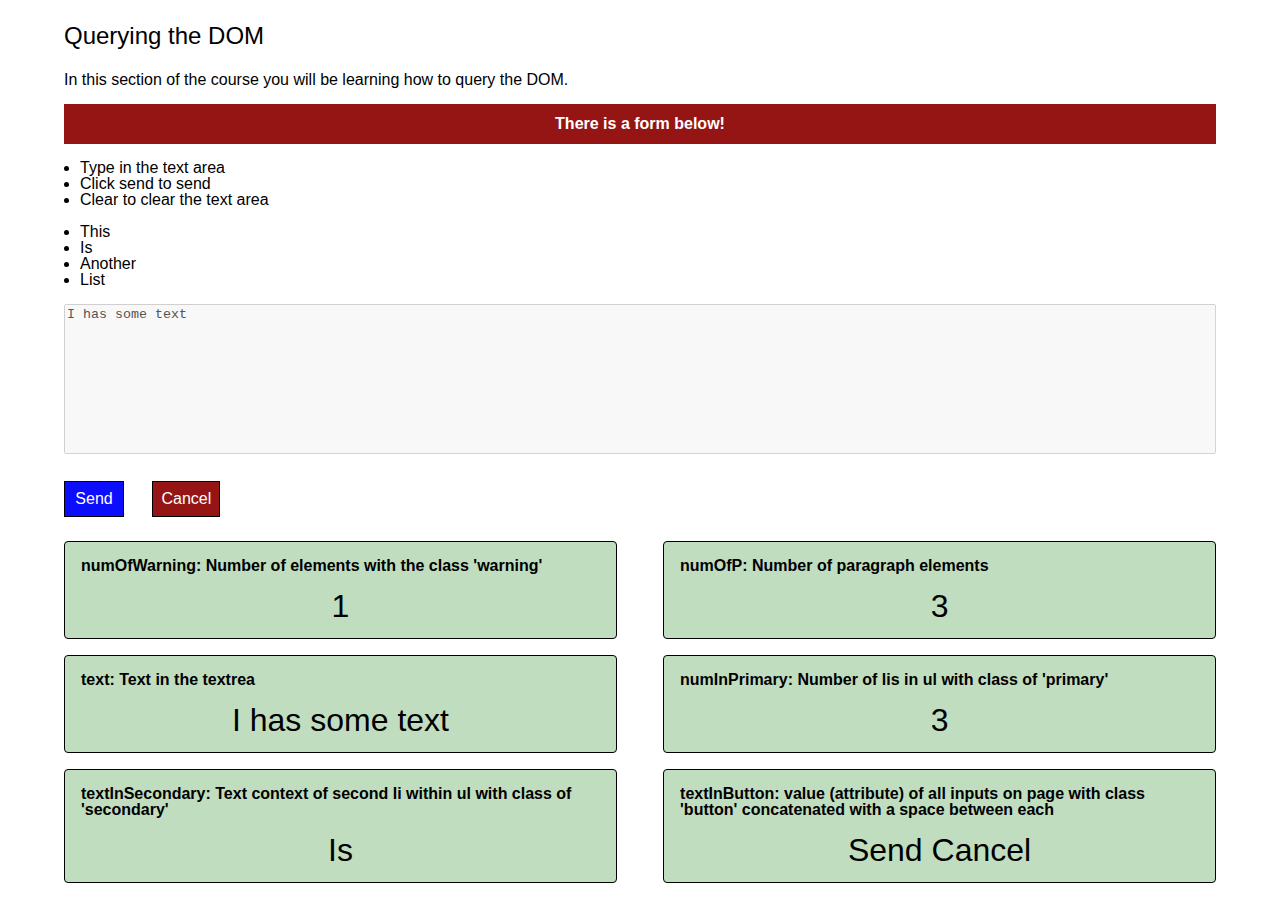
<file: stepbystep-domquerying/index.html>
<!doctype html>
<html>
  <head>
    <link rel="stylesheet" href="styles.css" />
  </head>
  <body>
    <h1>Querying the DOM</h1>
    <p>In this section of the course you will be learning how to query the DOM.</p>
    <p class="warning">There is a form below!</p>
    <p class="hidden">There is a form below!</p>
    <ul class="primary">
      <li>Type in the text area</li>
      <li>Click send to send</li>
      <li>Clear to clear the text area</li>
    </ul>
    <ul class="secondary">
      <li>This</li>
      <li>Is</li>
      <li>Another</li>
      <li>List</li>
    </ul>        
    <div class="form">
      <textarea id="free-text" disabled>I has some text</textarea>
      <div class="controls">
        <input class="button button-primary" type="button" value="Send" id="send" />
        <input type="button" class="button button-warning" value="Cancel" id="cancel" />
      </div>
    </div>        
    <div class="results">

      <div id="numOfWarning" class="incorrect">
        <h3>numOfWarning: Number of elements with the class 'warning'</h3>
        <div>0</div>
      </div>

      <div id="numOfP" class="incorrect">
          <h3>numOfP: Number of paragraph elements</h3>
          <div>0</div>
      </div>

      <div id="text" class="incorrect">
          <h3>text: Text in the textrea</h3>
          <div>?</div>
      </div>

      <div id="numInPrimary" class="incorrect">
          <h3>numInPrimary: Number of lis in ul with class of 'primary'</h3>
          <div>0</div>
      </div>

      <div id="textInSecondary" class="incorrect">
          <h3>textInSecondary: Text context of second li within ul with class of 'secondary'</h3>
          <div>?</div>
      </div>

      <div id="textInButton" class="incorrect">
          <h3>textInButton: value (attribute) of all inputs on page with class 'button' concatenated with a space between each</h3>
          <div>?</div>
      </div>

    </div>
    <script type="text/javascript" src="solution.js"></script>
    <script type="text/javascript" src="app.js"></script>
  </body>
</html>
</file>
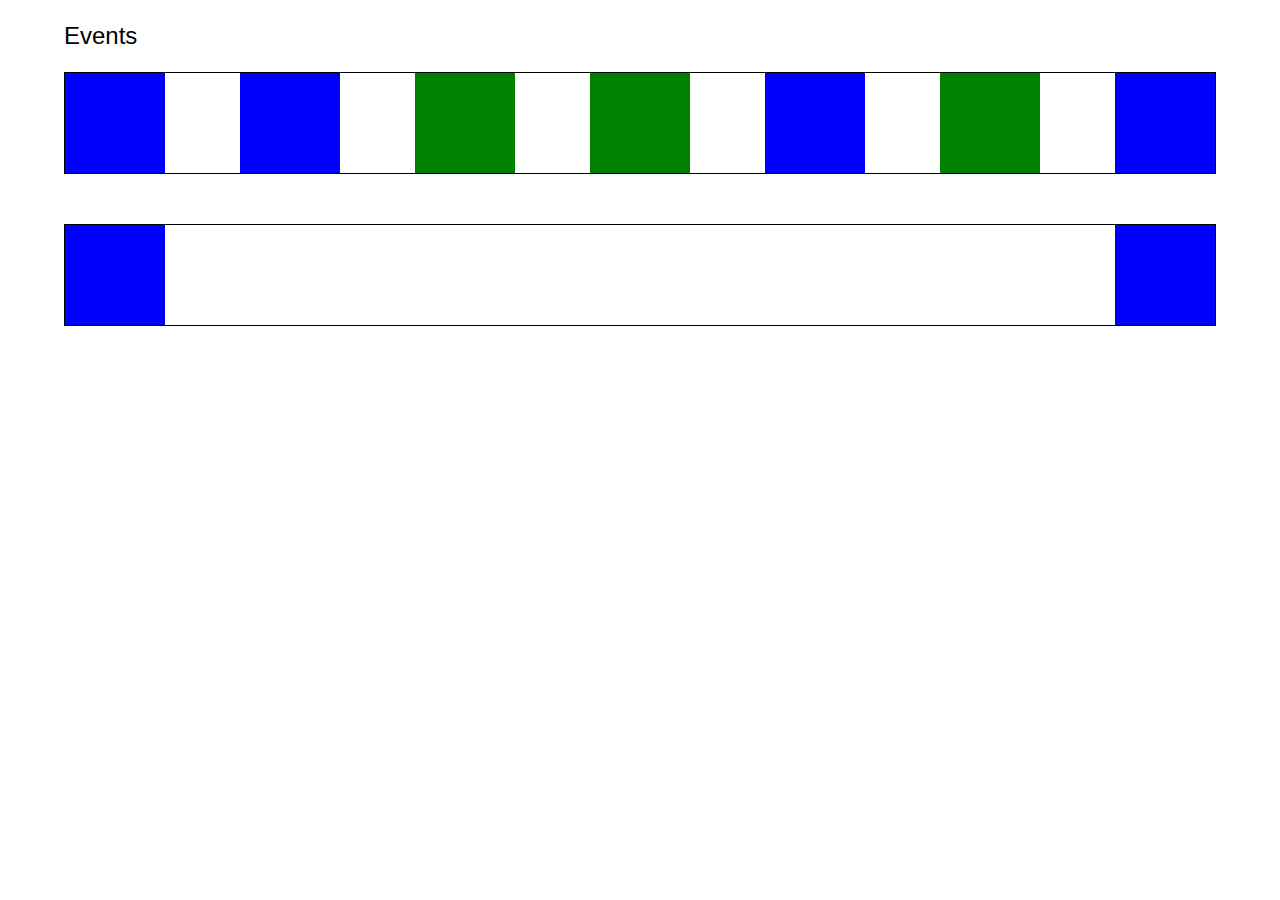
<file: stepbystep-events/index.html>
<!doctype html>
<html>
  <head>
    <link rel="stylesheet" href="styles.css" />
  </head>
  <body>
    <h1>Events</h1>
    <div class="container blocks">
      <div class="clickable"></div>
      <div class="clickable"></div>
      <div class="item"></div>
      <div class="item"></div>
      <div class="clickable"></div>
      <div class="item"></div>
      <div class="clickable"></div>
    </div>
    <div class="not-container blocks">
        <div class="clickable"></div>
        <div class="clickable"></div>
    </div>
    <script type="text/javascript" src="app.js"></script>
    <script type="text/javascript" src="solution.js"></script>
  </body>
</html>
</file>
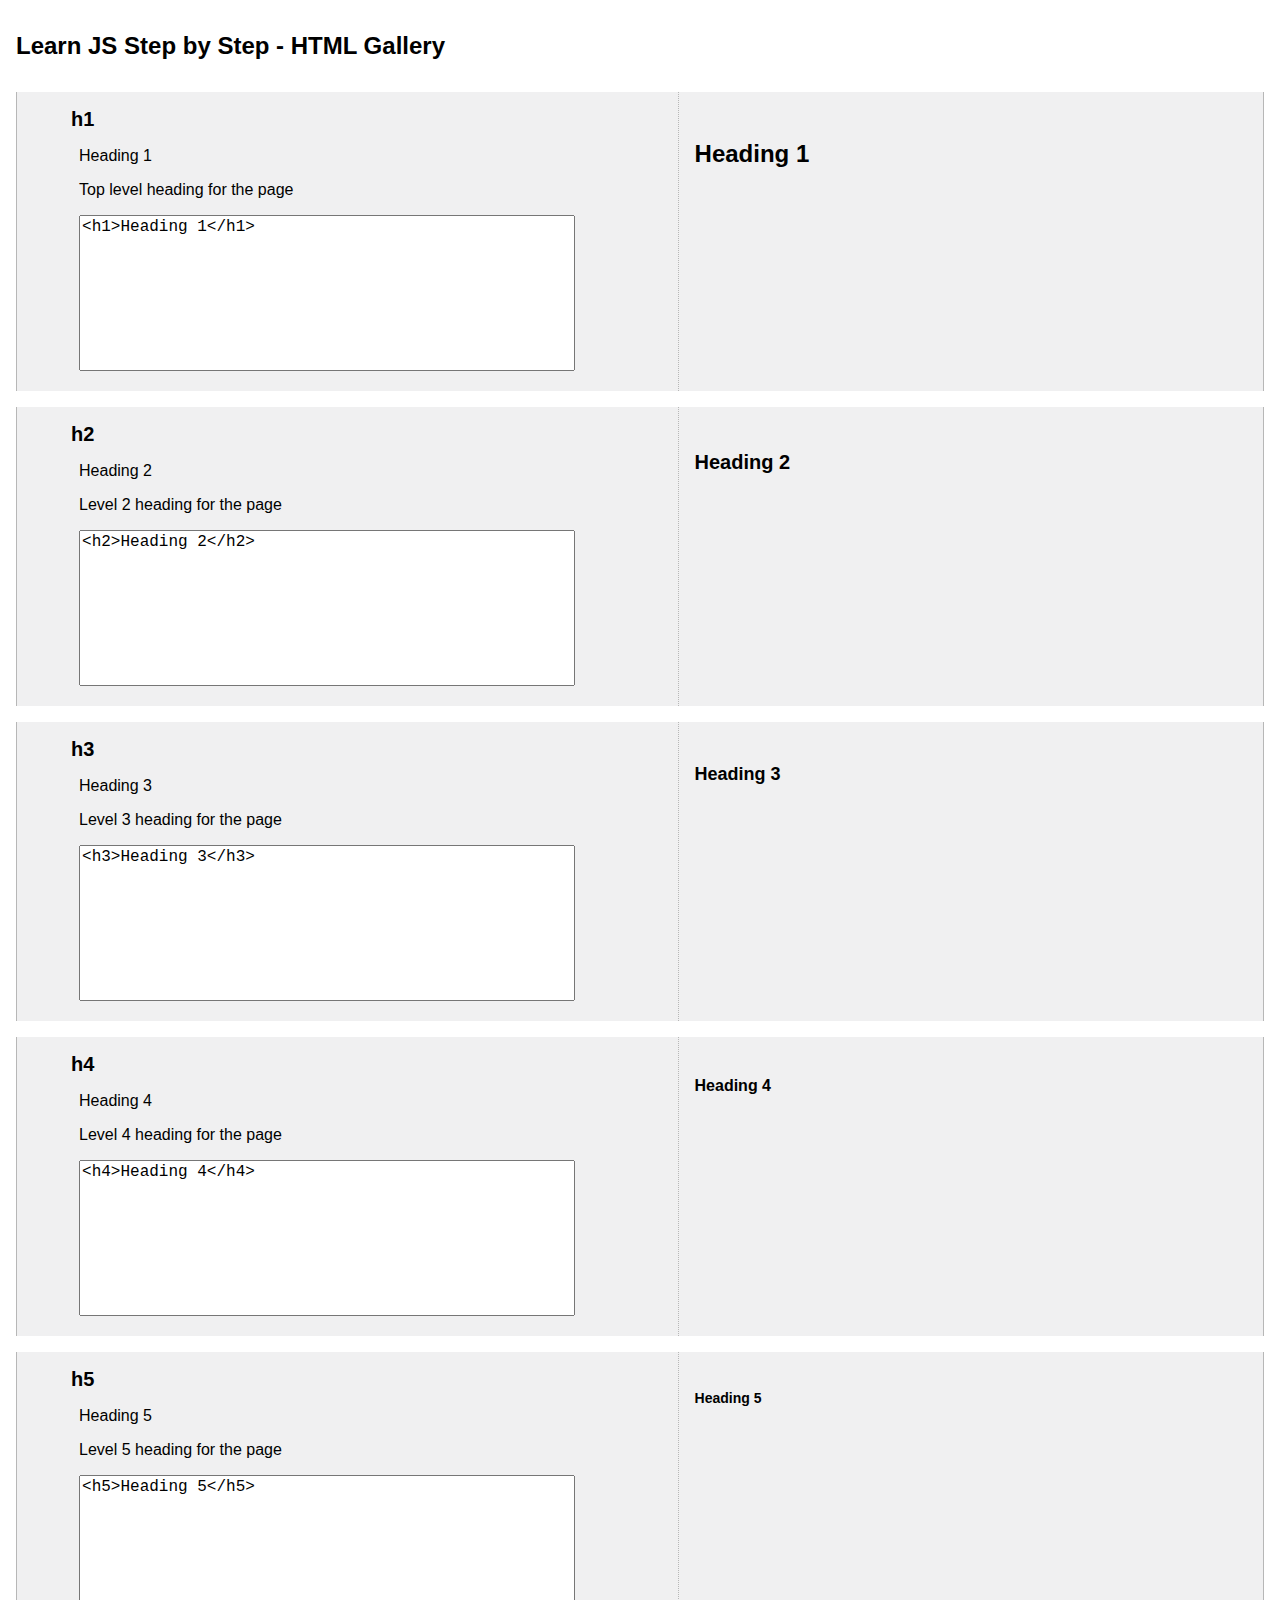
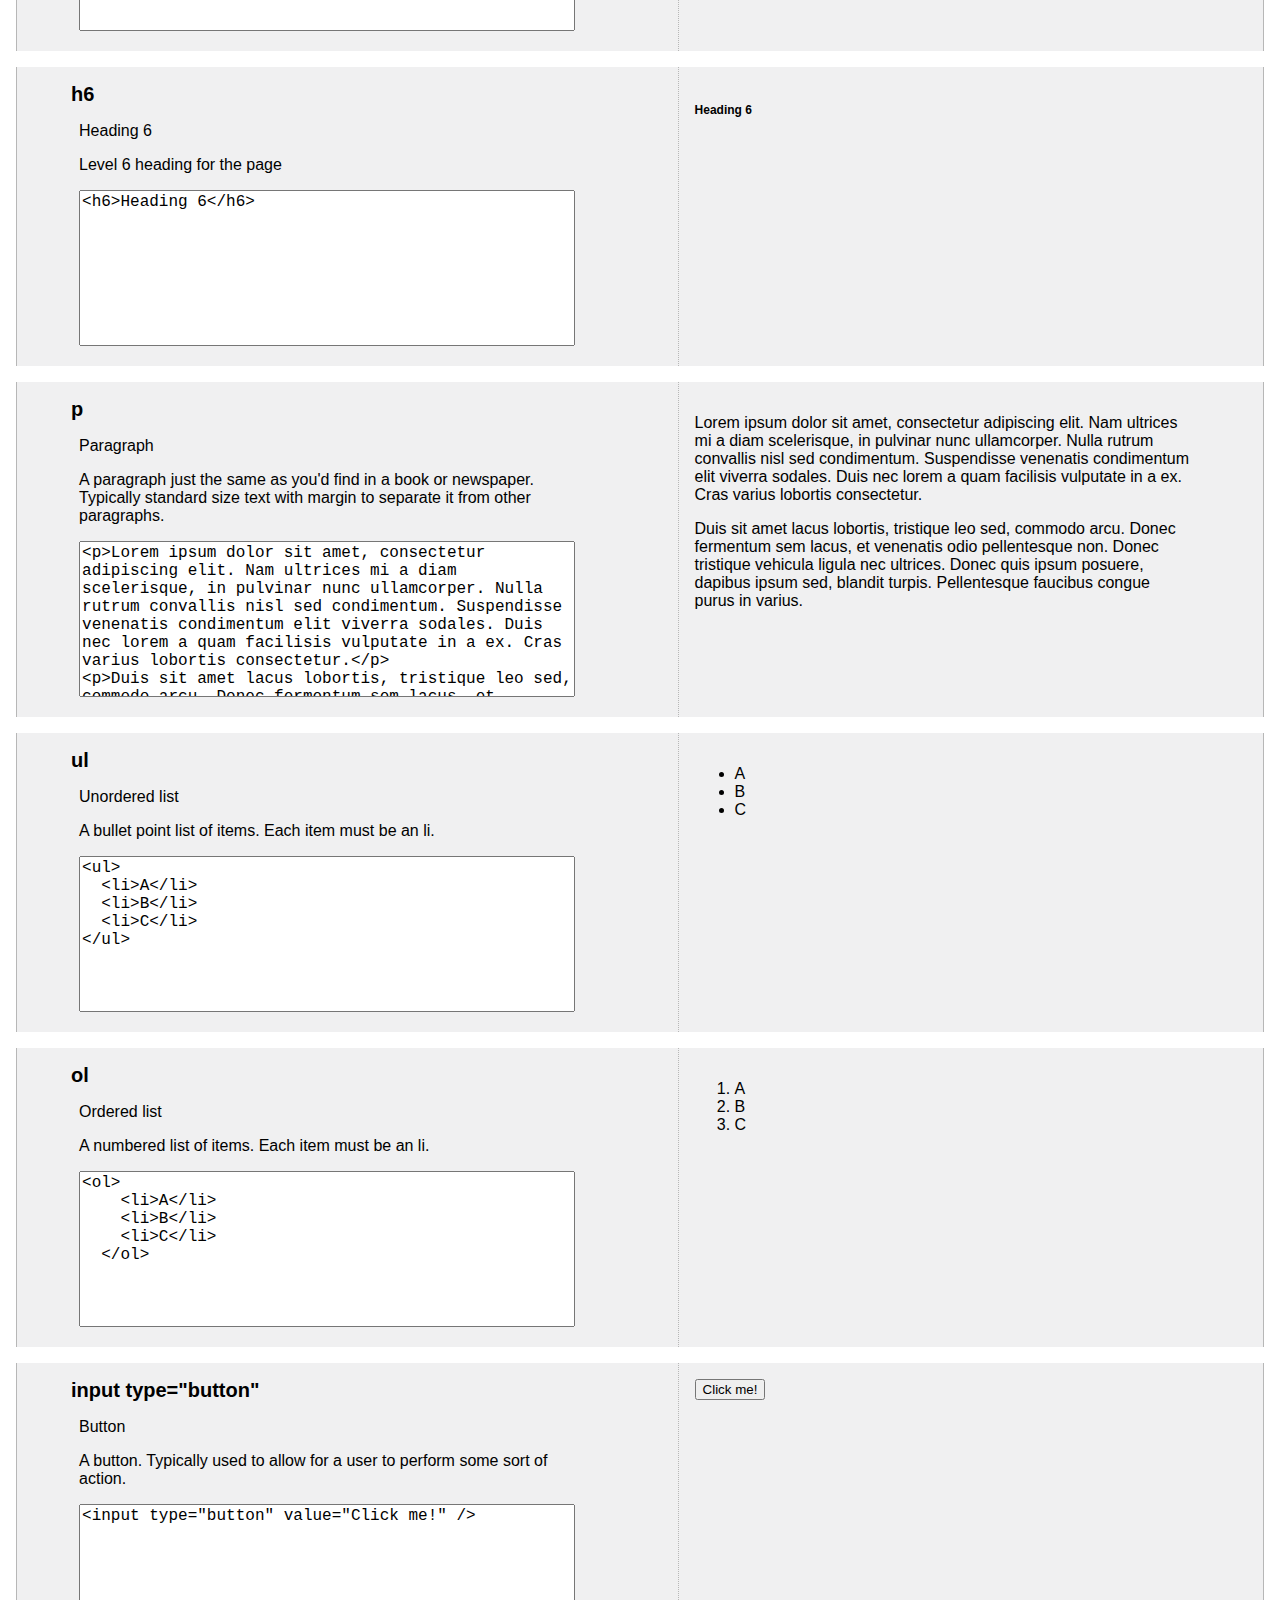
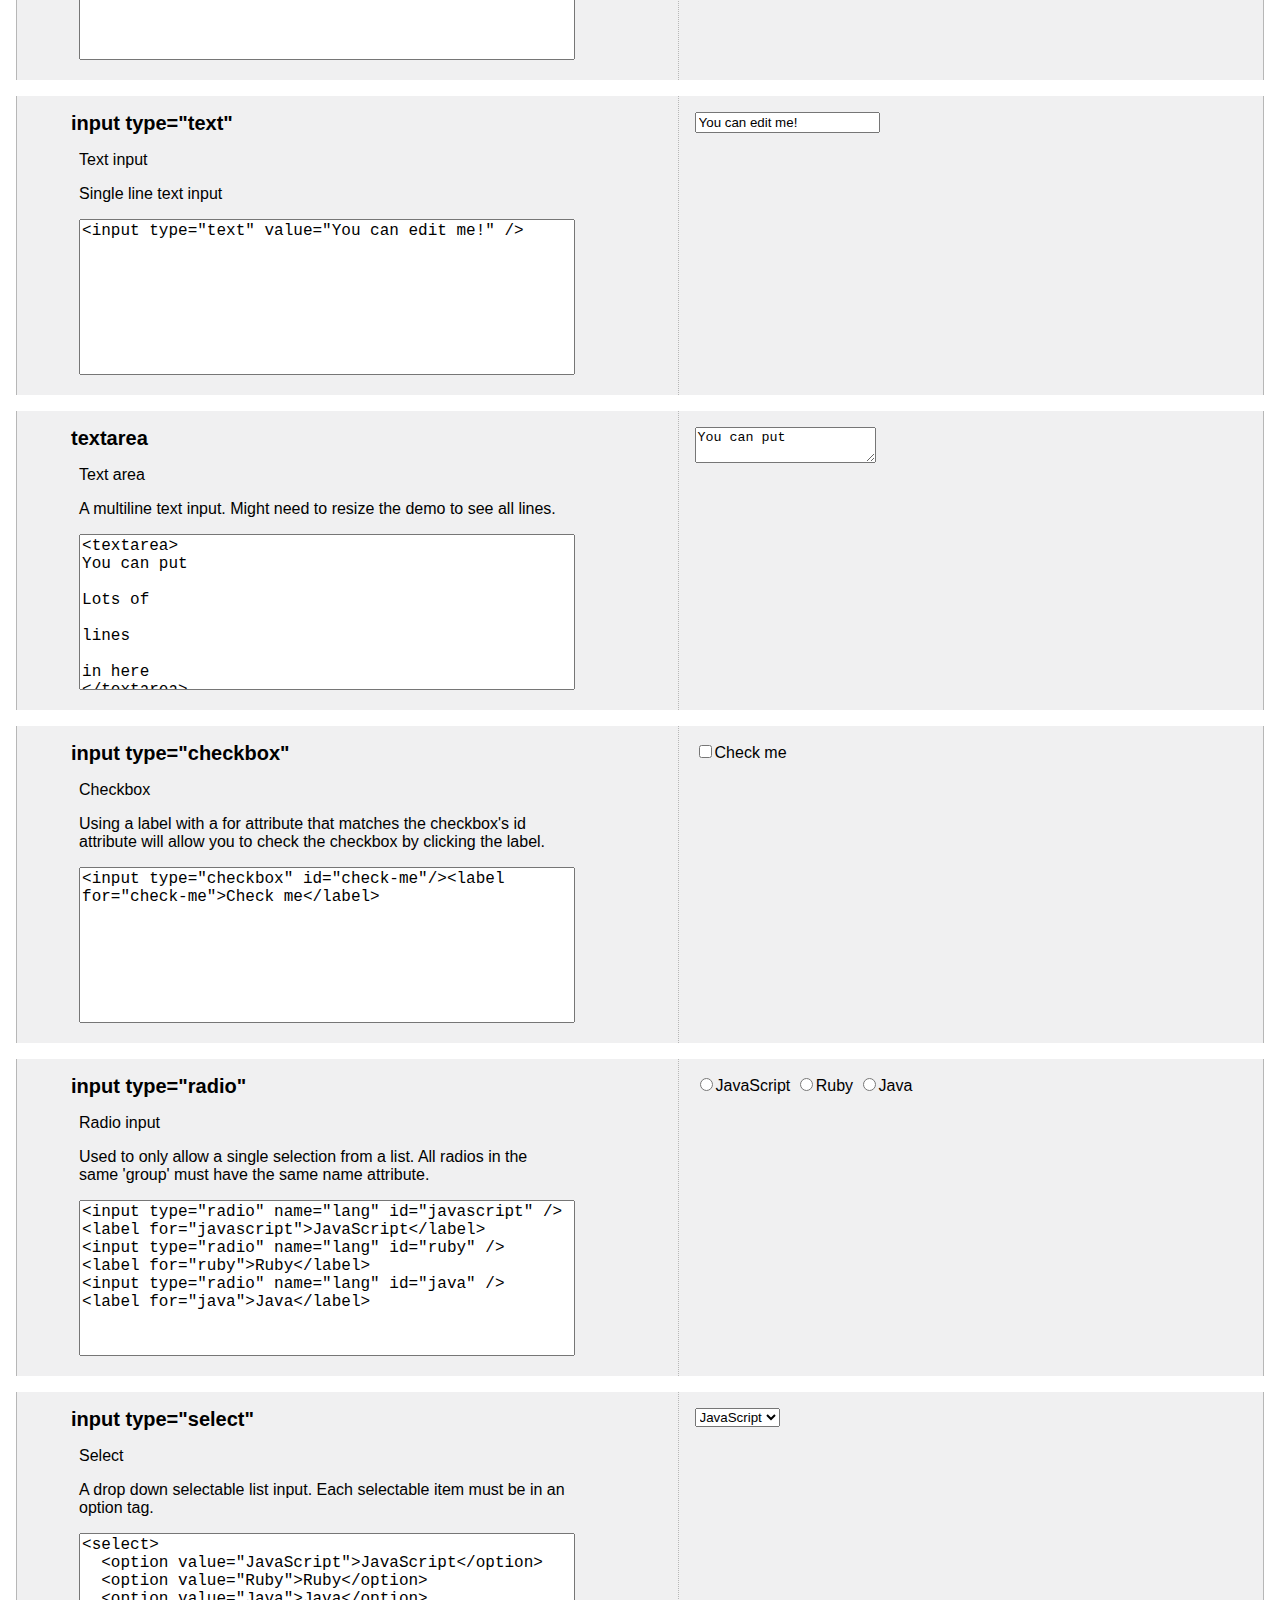
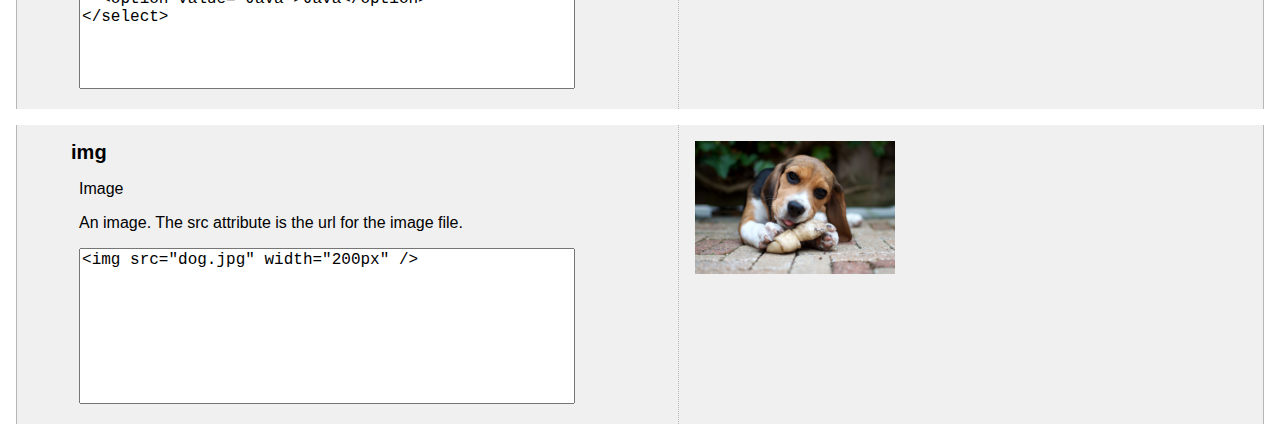
<file: stepbystep-html-gallery/index.html>
<!doctype html>
<html>
  <head>
    <title>Learn JS Step by Step - HTML Gallery</title>
    <link rel="stylesheet" href="styles.css" />
  </head>
  <body>
    <h1>Learn JS Step by Step - HTML Gallery</h1>

    <div class="row">
      <div class="details">
        <dl>
          <dt>h1</dt>
          <dd>Heading 1</dd>
          <dd>Top level heading for the page</dd>
          <dd><textarea>&lt;h1&gt;Heading 1&lt;/h1&gt;</textarea></dd>
        </dl>
      </div>
      <div class="demo">
        <h1>Heading 1</h1>
      </div>
    </div>

    <div class="row">
      <div class="details">
        <dl>
          <dt>h2</dt>
          <dd>Heading 2</dd>
          <dd>Level 2 heading for the page</dd>
          <dd><textarea>&lt;h2&gt;Heading 2&lt;/h2&gt;</textarea></dd>
        </dl>
      </div>
      <div class="demo">
        <h2>Heading 2</h2>
      </div>
    </div>

    <div class="row">
      <div class="details">
        <dl>
          <dt>h3</dt>
          <dd>Heading 3</dd>
          <dd>Level 3 heading for the page</dd>
          <dd><textarea>&lt;h3&gt;Heading 3&lt;/h3&gt;</textarea></dd>
        </dl>
      </div>
      <div class="demo">
        <h3>Heading 3</h3>
      </div>
    </div>

    <div class="row">
        <div class="details">
          <dl>
            <dt>h4</dt>
            <dd>Heading 4</dd>
            <dd>Level 4 heading for the page</dd>
            <dd><textarea>&lt;h4&gt;Heading 4&lt;/h4&gt;</textarea></dd>
          </dl>
        </div>
        <div class="demo">
          <h4>Heading 4</h4>
        </div>
      </div>
  
      <div class="row">
        <div class="details">
          <dl>
            <dt>h5</dt>
            <dd>Heading 5</dd>
            <dd>Level 5 heading for the page</dd>
            <dd><textarea>&lt;h5&gt;Heading 5&lt;/h5&gt;</textarea></dd>
          </dl>
        </div>
        <div class="demo">
          <h5>Heading 5</h5>
        </div>
      </div>
  
      <div class="row">
        <div class="details">
          <dl>
            <dt>h6</dt>
            <dd>Heading 6</dd>
            <dd>Level 6 heading for the page</dd>
            <dd><textarea>&lt;h6&gt;Heading 6&lt;/h6&gt;</textarea></dd>
          </dl>
        </div>
        <div class="demo">
          <h6>Heading 6</h6>
        </div>
      </div>
  
      <div class="row">
        <div class="details">
          <dl>
            <dt>p</dt>
            <dd>Paragraph</dd>
            <dd>A paragraph just the same as you'd find in a book or newspaper. Typically standard size text with margin to separate it from other paragraphs.</dd>
            <dd><textarea>&lt;p&gt;Lorem ipsum dolor sit amet, consectetur adipiscing elit. Nam ultrices mi a diam scelerisque, in pulvinar nunc ullamcorper. Nulla rutrum convallis nisl sed condimentum. Suspendisse venenatis condimentum elit viverra sodales. Duis nec lorem a quam facilisis vulputate in a ex. Cras varius lobortis consectetur.&lt;/p&gt;
&lt;p&gt;Duis sit amet lacus lobortis, tristique leo sed, commodo arcu. Donec fermentum sem lacus, et venenatis odio pellentesque non. Donec tristique vehicula ligula nec ultrices. Donec quis ipsum posuere, dapibus ipsum sed, blandit turpis. Pellentesque faucibus congue purus in varius.&lt;/p&gt;              
            </textarea></dd>
          </dl>
        </div>
        <div class="demo">
            <p>Lorem ipsum dolor sit amet, consectetur adipiscing elit. Nam ultrices mi a diam scelerisque, in pulvinar nunc ullamcorper. Nulla rutrum convallis nisl sed condimentum. Suspendisse venenatis condimentum elit viverra sodales. Duis nec lorem a quam facilisis vulputate in a ex. Cras varius lobortis consectetur.</p>
            <p>Duis sit amet lacus lobortis, tristique leo sed, commodo arcu. Donec fermentum sem lacus, et venenatis odio pellentesque non. Donec tristique vehicula ligula nec ultrices. Donec quis ipsum posuere, dapibus ipsum sed, blandit turpis. Pellentesque faucibus congue purus in varius.</p>           
        </div>
      </div>

      <div class="row">
          <div class="details">
            <dl>
              <dt>ul</dt>
              <dd>Unordered list</dd>
              <dd>A bullet point list of items. Each item must be an li.</dd>
              <dd><textarea>&lt;ul&gt;
  &lt;li&gt;A&lt;/li&gt;
  &lt;li&gt;B&lt;/li&gt;
  &lt;li&gt;C&lt;/li&gt;
&lt;/ul&gt;
              </textarea></dd>
            </dl>
          </div>
          <div class="demo">
            <ul>
              <li>A</li>
              <li>B</li>
              <li>C</li>
            </ul>
          </div>
        </div>

        <div class="row">
            <div class="details">
              <dl>
                <dt>ol</dt>
                <dd>Ordered list</dd>
                <dd>A numbered list of items. Each item must be an li.</dd>
                <dd><textarea>&lt;ol&gt;
    &lt;li&gt;A&lt;/li&gt;
    &lt;li&gt;B&lt;/li&gt;
    &lt;li&gt;C&lt;/li&gt;
  &lt;/ol&gt;
                </textarea></dd>
              </dl>
            </div>
            <div class="demo">
              <ol>
                <li>A</li>
                <li>B</li>
                <li>C</li>
              </ol>
            </div>
          </div>
    
        <div class="row">
          <div class="details">
            <dl>
              <dt>input type="button"</dt>
              <dd>Button</dd>
              <dd>A button. Typically used to allow for a user to perform some sort of action.</dd>
              <dd><textarea>&lt;input type=&quot;button&quot; value=&quot;Click me!&quot; /&gt;</textarea></dd>
            </dl>
          </div>
          <div class="demo">
            <input type="button" value="Click me!" />
          </div>
        </div>
    
        <div class="row">
          <div class="details">
            <dl>
              <dt>input type="text"</dt>
              <dd>Text input</dd>
              <dd>Single line text input</dd>
              <dd><textarea>&lt;input type=&quot;text&quot; value=&quot;You can edit me!&quot; /&gt;</textarea></dd>
            </dl>
          </div>
          <div class="demo">
            <input type="text" value="You can edit me!" />
          </div>
        </div>
    
        <div class="row">
          <div class="details">
            <dl>
              <dt>textarea</dt>
              <dd>Text area</dd>
              <dd>A multiline text input. Might need to resize the demo to see all lines.</dd>
              <dd><textarea>&lt;textarea&gt;
You can put

Lots of

lines

in here
&lt;/textarea&gt;
              </textarea></dd>
            </dl>
          </div>
          <div class="demo">
            <textarea>You can put
                
Lots of
                
lines
                
in here
            </textarea>
          </div>
        </div>

        <div class="row">
          <div class="details">
            <dl>
              <dt>input type="checkbox"</dt>
              <dd>Checkbox</dd>
              <dd>Using a label with a for attribute that matches the checkbox's id attribute will allow you to check the checkbox by clicking the label.</dd>
              <dd><textarea>&lt;input type=&quot;checkbox&quot; id=&quot;check-me&quot;/&gt;&lt;label for=&quot;check-me&quot;&gt;Check me&lt;/label&gt;</textarea></dd>
            </dl>
          </div>
          <div class="demo">
              <input type="checkbox" id="check-me"/><label for="check-me">Check me</label>
          </div>
        </div>

        <div class="row">
            <div class="details">
              <dl>
                <dt>input type="radio"</dt>
                <dd>Radio input</dd>
                <dd>Used to only allow a single selection from a list. All radios in the same 'group' must have the same name attribute.</dd>
                <dd><textarea>&lt;input type=&quot;radio&quot; name=&quot;lang&quot; id=&quot;javascript&quot; /&gt;
&lt;label for=&quot;javascript&quot;&gt;JavaScript&lt;/label&gt;
&lt;input type=&quot;radio&quot; name=&quot;lang&quot; id=&quot;ruby&quot; /&gt;
&lt;label for=&quot;ruby&quot;&gt;Ruby&lt;/label&gt;
&lt;input type=&quot;radio&quot; name=&quot;lang&quot; id=&quot;java&quot; /&gt;
&lt;label for=&quot;java&quot;&gt;Java&lt;/label&gt;</textarea></dd>
              </dl>
            </div>
            <div class="demo">
                <input type="radio" name="lang" id="javascript" /><label for="javascript">JavaScript</label>
                <input type="radio" name="lang" id="ruby" /><label for="ruby">Ruby</label>
                <input type="radio" name="lang" id="java" /><label for="java">Java</label>
            </div>
          </div>

          <div class="row">
              <div class="details">
                <dl>
                  <dt>input type="select"</dt>
                  <dd>Select</dd>
                  <dd>A drop down selectable list input. Each selectable item must be in an option tag.</dd>
                  <dd><textarea>&lt;select&gt;
  &lt;option value=&quot;JavaScript&quot;&gt;JavaScript&lt;/option&gt;
  &lt;option value=&quot;Ruby&quot;&gt;Ruby&lt;/option&gt;
  &lt;option value=&quot;Java&quot;&gt;Java&lt;/option&gt;
&lt;/select&gt;
                  </textarea></dd>
                </dl>
              </div>
              <div class="demo">
                  <select>
                    <option value="JavaScript">JavaScript</option>
                    <option value="Ruby">Ruby</option>
                    <option value="Java">Java</option>
                  </select>
              </div>
            </div>

          <div class="row">
              <div class="details">
                <dl>
                  <dt>img</dt>
                  <dd>Image</dd>
                  <dd>An image. The src attribute is the url for the image file.</dd>
                  <dd><textarea>&lt;img src=&quot;dog.jpg&quot; width=&quot;200px&quot; /&gt;</textarea></dd>
                </dl>
              </div>
              <div class="demo">
                <img src="dog.jpg" width="200px" />
              </div>
            </div>
  </body>
</html>
</file>
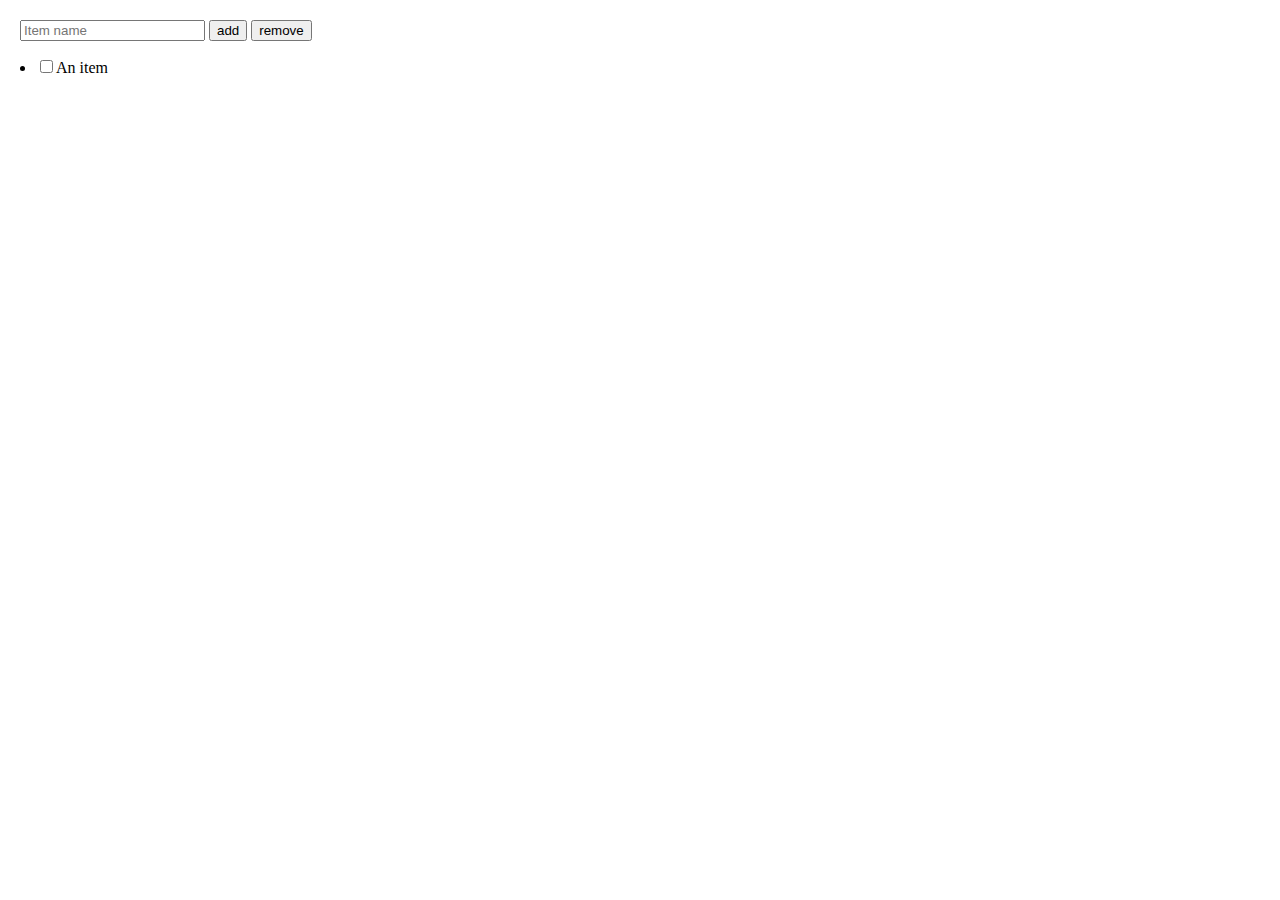
<file: stepbystep-updating-dom/index.html>
<!doctype HTML>
<html>
  <head>
    <link rel="stylesheet" href="styles.css" />
  </head>
  <body>
    <input type="text" id="item-text" placeholder="Item name" />
    <input type="button" id="add" value="add" />
    <input type="button" id="remove" value="remove" />
    <ul id="list">
      <li><input type="checkbox" value="checked" data-num="0" />An item</li>
    </ul>
    <script type="text/javascript"  src="script.js"></script>
  </body>
</html>
</file>
<file: stepbystep-domquerying/styles.css>
html, body, div, span, applet, object, iframe,
h1, h2, h3, h4, h5, h6, p, blockquote, pre,
a, abbr, acronym, address, big, cite, code,
del, dfn, em, img, ins, kbd, q, s, samp,
small, strike, strong, sub, sup, tt, var,
b, u, i, center,
dl, dt, dd, ol, ul, li,
fieldset, form, label, legend,
table, caption, tbody, tfoot, thead, tr, th, td,
article, aside, canvas, details, embed, 
figure, figcaption, footer, header, hgroup, 
menu, nav, output, ruby, section, summary,
time, mark, audio, video {
	margin: 0;
	padding: 0;
	border: 0;
	font-size: 100%;
	font: inherit;
	vertical-align: baseline;
}
/* HTML5 display-role reset for older browsers */
article, aside, details, figcaption, figure, 
footer, header, hgroup, menu, nav, section {
	display: block;
}
body {
	line-height: 1;
}
ol, ul {
	list-style: none;
}
blockquote, q {
	quotes: none;
}
blockquote:before, blockquote:after,
q:before, q:after {
	content: '';
	content: none;
}
table {
	border-collapse: collapse;
	border-spacing: 0;
}

body {
  margin: 20px auto;
  width: 90%;
  font-family: Verdana, Geneva, Tahoma, sans-serif;
}

h1 {
  margin: 24px 0;
  font-size: 24px;
}

p {
  margin: 16px 0;
}

.warning {
  background-color: #951515;
  color: white;
  text-align: center;
  font-weight: bold;
  padding: 12px;
}

textarea {
  resize: none;
  width: 100%;
  box-sizing: border-box;
  height: 150px;
}

.controls {
  margin-top: 24px;
}

#send {
  margin-right: 24px;
}

.button {
  min-width: 60px;
  border: 1px solid black;
  font-size: 16px;
  padding: 8px;
  cursor: pointer;
}

.button-primary {
  background-color: rgb(12, 12, 255);
  color: white;
}

.button-warning {
  background-color: #951515;
  color: white;
}

.hidden {
  display: none;
}

ul {
  list-style-type: disc;
  margin: 16px;
}

.results {
  display: flex;
  justify-content: space-between;
  margin: 24px 0;
  flex-wrap: wrap;
  display: none;
}

.results > div {
  min-width: 48%;
  max-width: 48%;
  box-sizing: border-box;
  padding: 16px;
  border: 1px solid black;
  border-radius: 4px;
  display: flex;
  flex-direction: column;
  justify-content: space-between;
  margin-bottom: 16px;
}

.results > div h3 {
  font-weight: bold;
}

.results > div > div {
  font-size: 32px;
  margin-top: 16px;
  text-align: center;
}

.results > div.incorrect {
  background-color: rgba(218, 12, 12, 0.43);
}

.results > div.correct {
  background-color: rgba(32, 134, 26, 0.28);
}
</file>
<file: stepbystep-events/styles.css>
html, body, div, span, applet, object, iframe,
h1, h2, h3, h4, h5, h6, p, blockquote, pre,
a, abbr, acronym, address, big, cite, code,
del, dfn, em, img, ins, kbd, q, s, samp,
small, strike, strong, sub, sup, tt, var,
b, u, i, center,
dl, dt, dd, ol, ul, li,
fieldset, form, label, legend,
table, caption, tbody, tfoot, thead, tr, th, td,
article, aside, canvas, details, embed, 
figure, figcaption, footer, header, hgroup, 
menu, nav, output, ruby, section, summary,
time, mark, audio, video {
	margin: 0;
	padding: 0;
	border: 0;
	font-size: 100%;
	font: inherit;
	vertical-align: baseline;
}
/* HTML5 display-role reset for older browsers */
article, aside, details, figcaption, figure, 
footer, header, hgroup, menu, nav, section {
	display: block;
}
body {
	line-height: 1;
}
ol, ul {
	list-style: none;
}
blockquote, q {
	quotes: none;
}
blockquote:before, blockquote:after,
q:before, q:after {
	content: '';
	content: none;
}
table {
	border-collapse: collapse;
	border-spacing: 0;
}

body {
  margin: 20px auto;
  width: 90%;
  font-family: Verdana, Geneva, Tahoma, sans-serif;
}

h1 {
  margin: 24px 0;
  font-size: 24px;
}

.blocks {
  display: flex;
  border: 1px solid black;
  justify-content: space-between;
  flex-wrap: wrap;
}

.blocks > div {
  min-height: 100px;
  min-width: 100px;
  box-sizing: border-box;
}

.not-container {
  margin-top: 50px;
}

.clickable {
  background-color: blue;
}

.clickable:hover {
  cursor: pointer;
  border: 1px solid #6E1616;
}

.item {
  background-color: green;
}
</file>
<file: stepbystep-html-gallery/styles.css>
/* CSS Mini Reset */

html,
body,
div,
form,
fieldset,
legend,
caption,
label,
h1,
h2,
h3,
h4,
h5,
h6,
p,
blockquote,
pre
{
    font-size: 100%;
    font-weight: normal;

    margin: 0;
    padding: 0;

    vertical-align: baseline;

    border: 0;
    outline: 0;
    background: transparent;
}

table
{
    border-spacing: 0;
    border-collapse: collapse;
}

th,
td
{
    text-align: left;
    vertical-align: top;
}

img
{
    border: 0;
}

/*Reset ends*/

body {
  font-family: Roboto, Verdana, sans-serif;
  margin: 16px;
}

h1 {
  font-size: 24px;
  font-weight: bold;
  margin: 32px 0;
}

h2 {
  font-size: 20px;
  font-weight: bold;
  margin: 28px 0;
}

h3 {
  font-size: 18px;
  font-weight: bold;
  margin: 26px 0;
}

h4 {
  font-size: 16px;
  font-weight: bold;
  margin: 24px 0;
}

h5 {
  font-size: 14px;
  font-weight: bold;
  margin: 22px 0;
}

h6 {
  font-size: 12px;
  font-weight: bold;
  margin: 20px 0;
}

p {
  margin: 16px 0;
}

.row {
  display: flex;
  justify-content: space-around;
  margin-top: 16px;
  border-right: 1px solid #b7b7b7;
  border-left: 1px solid #b7b7b7;
}

.row {
  background-color: #f0f0f1;
}

.row .details {
  width: 40%;
}

.row .demo {
  width: 40%;
  padding: 16px;
  border-left: 1px dotted #b7b7b7;
}

.details dt {
  font-weight: bold;
  font-size: 20px;
  margin-bottom: 16px;
}

.details dd {
  margin-left: 8px;
  margin-bottom: 16px;
}

.details dd textarea {
  font-size: 16px;
  font-family: monospace;
  width: 100%;
  height: 150px;
  resize: none;
}
</file>
<file: stepbystep-updating-dom/styles.css>
/* http://meyerweb.com/eric/tools/css/reset/ 
   v2.0 | 20110126
   License: none (public domain)
*/

html, body, div, span, applet, object, iframe,
h1, h2, h3, h4, h5, h6, p, blockquote, pre,
a, abbr, acronym, address, big, cite, code,
del, dfn, em, img, ins, kbd, q, s, samp,
small, strike, strong, sub, sup, tt, var,
b, u, i, center,
dl, dt, dd, ol, ul, li,
fieldset, form, label, legend,
table, caption, tbody, tfoot, thead, tr, th, td,
article, aside, canvas, details, embed, 
figure, figcaption, footer, header, hgroup, 
menu, nav, output, ruby, section, summary,
time, mark, audio, video {
	margin: 0;
	padding: 0;
	border: 0;
	font-size: 100%;
	font: inherit;
	vertical-align: baseline;
}
/* HTML5 display-role reset for older browsers */
article, aside, details, figcaption, figure, 
footer, header, hgroup, menu, nav, section {
	display: block;
}
body {
	line-height: 1;
}
ol, ul {
	list-style: none;
}
blockquote, q {
	quotes: none;
}
blockquote:before, blockquote:after,
q:before, q:after {
	content: '';
	content: none;
}
table {
	border-collapse: collapse;
	border-spacing: 0;
}

body {
  padding: 20px;
}

#list {
  list-style-type: disc;
  margin-top: 16px;
  margin-left: 16px;
}

h1 {
  font-size: 24px;
  margin: 20px;
  text-decoration: underline;
  font-weight: bold;
}

.done {
  color: grey;
  text-decoration: line-through;
  font-style: italic;
}
</file>
